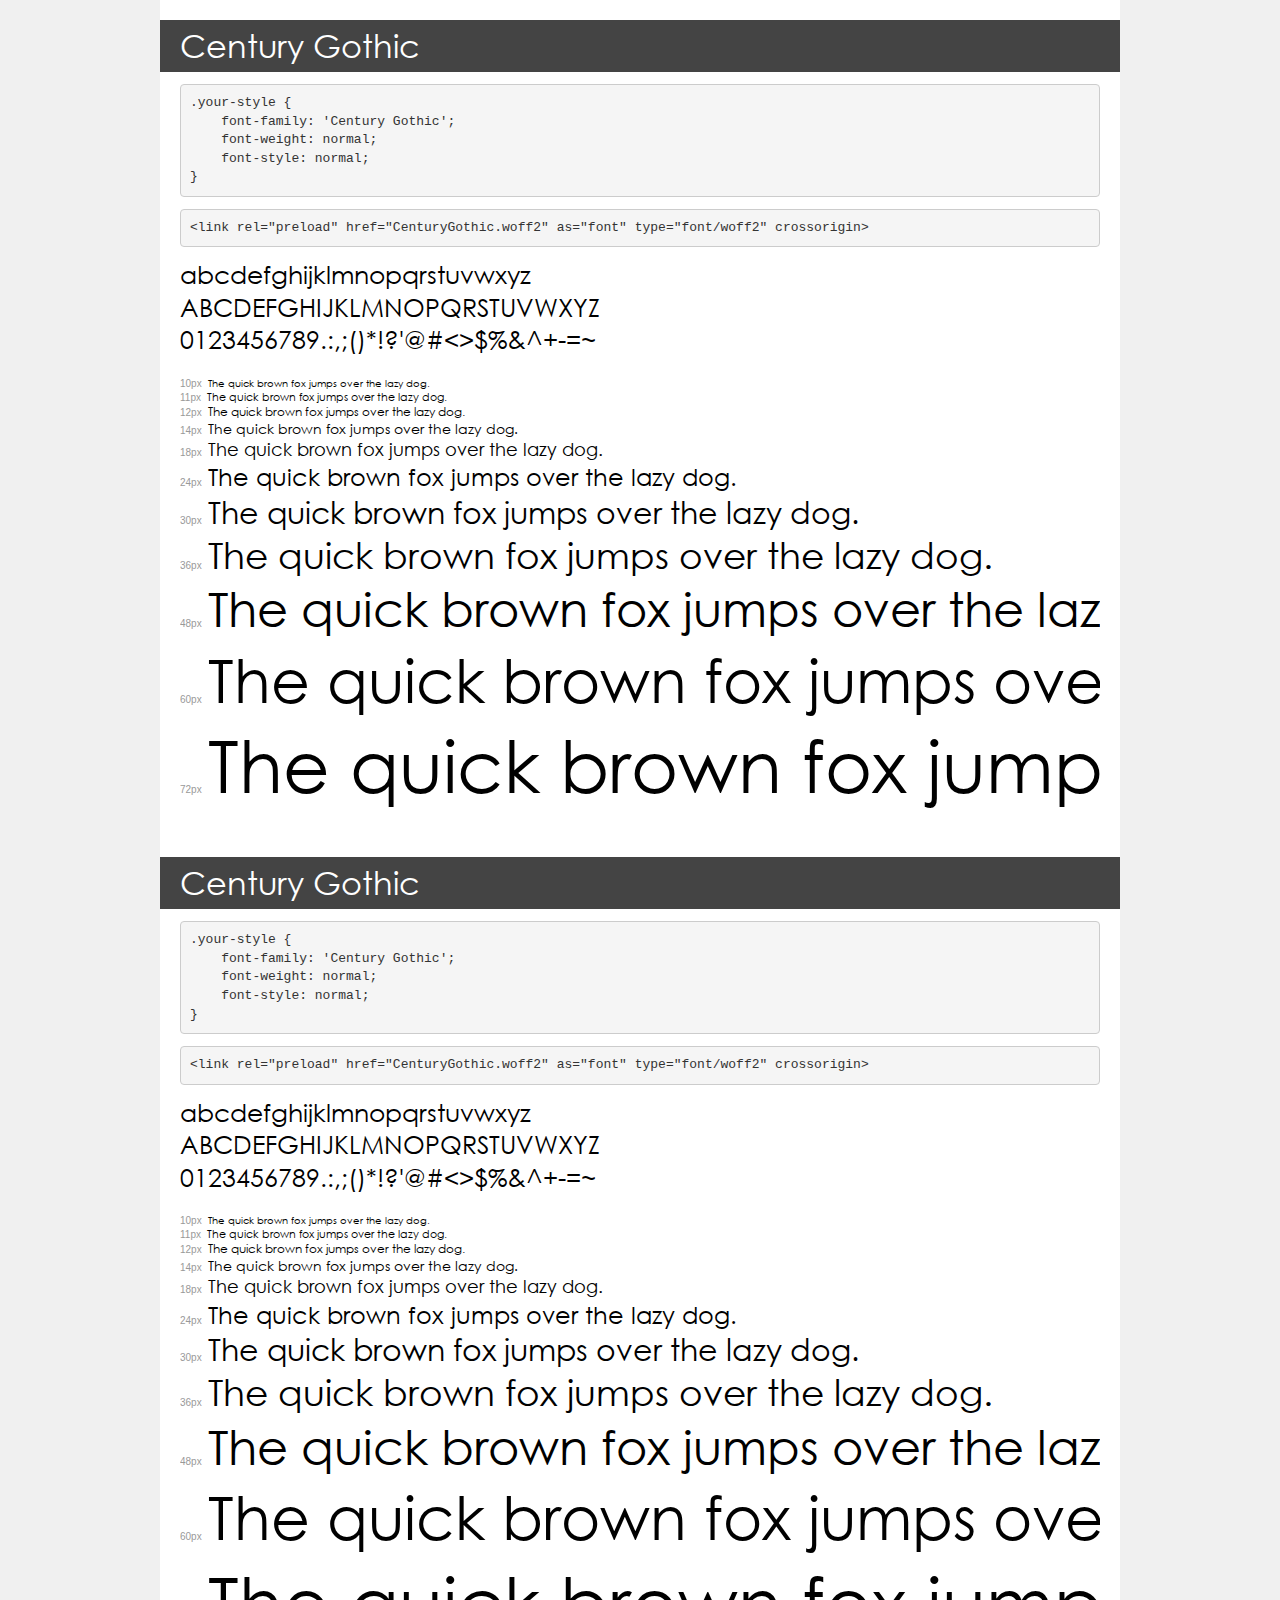
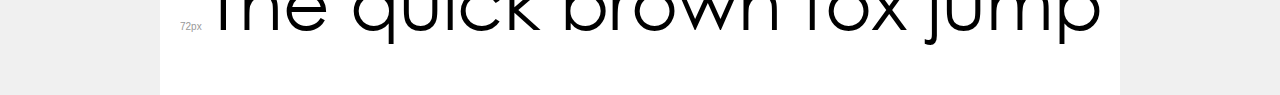
<file: fonts/demo.html>
<!DOCTYPE html>
<html lang="en">
<head>
    <meta charset="utf-8">
    <meta http-equiv="X-UA-Compatible" content="IE=edge">
    <meta name="viewport" content="width=device-width, initial-scale=1">
    <meta name="robots" content="noindex, noarchive">
    <meta name="format-detection" content="telephone=no">
    <title>Transfonter demo</title>
    <link href="stylesheet.css" rel="stylesheet">
    <style>
        /*
        http://meyerweb.com/eric/tools/css/reset/
        v2.0 | 20110126
        License: none (public domain)
        */
        html, body, div, span, applet, object, iframe,
        h1, h2, h3, h4, h5, h6, p, blockquote, pre,
        a, abbr, acronym, address, big, cite, code,
        del, dfn, em, img, ins, kbd, q, s, samp,
        small, strike, strong, sub, sup, tt, var,
        b, u, i, center,
        dl, dt, dd, ol, ul, li,
        fieldset, form, label, legend,
        table, caption, tbody, tfoot, thead, tr, th, td,
        article, aside, canvas, details, embed,
        figure, figcaption, footer, header, hgroup,
        menu, nav, output, ruby, section, summary,
        time, mark, audio, video {
            margin: 0;
            padding: 0;
            border: 0;
            font-size: 100%;
            font: inherit;
            vertical-align: baseline;
        }
        /* HTML5 display-role reset for older browsers */
        article, aside, details, figcaption, figure,
        footer, header, hgroup, menu, nav, section {
            display: block;
        }
        body {
            line-height: 1;
        }
        ol, ul {
            list-style: none;
        }
        blockquote, q {
            quotes: none;
        }
        blockquote:before, blockquote:after,
        q:before, q:after {
            content: '';
            content: none;
        }
        table {
            border-collapse: collapse;
            border-spacing: 0;
        }
        /* demo styles */
        body {
            background: #f0f0f0;
            color: #000;
        }
        .page {
            background: #fff;
            width: 920px;
            margin: 0 auto;
            padding: 20px 20px 0 20px;
            overflow: hidden;
        }
        .font-container {
            overflow-x: auto;
            overflow-y: hidden;
            margin-bottom: 40px;
            line-height: 1.3;
            white-space: nowrap;
            padding-bottom: 5px;
        }
        h1 {
            position: relative;
            background: #444;
            font-size: 32px;
            color: #fff;
            padding: 10px 20px;
            margin: 0 -20px 12px -20px;
        }
        .letters {
            font-size: 25px;
            margin-bottom: 20px;
        }
        .s10:before {
            content: '10px';
        }
        .s11:before {
            content: '11px';
        }
        .s12:before {
            content: '12px';
        }
        .s14:before {
            content: '14px';
        }
        .s18:before {
            content: '18px';
        }
        .s24:before {
            content: '24px';
        }
        .s30:before {
            content: '30px';
        }
        .s36:before {
            content: '36px';
        }
        .s48:before {
            content: '48px';
        }
        .s60:before {
            content: '60px';
        }
        .s72:before {
            content: '72px';
        }
        .s10:before, .s11:before, .s12:before, .s14:before,
        .s18:before, .s24:before, .s30:before, .s36:before,
        .s48:before, .s60:before, .s72:before {
            font-family: Arial, sans-serif;
            font-size: 10px;
            font-weight: normal;
            font-style: normal;
            color: #999;
            padding-right: 6px;
        }
        pre {
            display: block;
            padding: 9px;
            margin: 0 0 12px;
            font-family: Monaco, Menlo, Consolas, "Courier New", monospace;
            font-size: 13px;
            line-height: 1.428571429;
            color: #333;
            font-weight: normal;
            font-style: normal;
            background-color: #f5f5f5;
            border: 1px solid #ccc;
            overflow-x: auto;
            border-radius: 4px;
        }
        /* responsive */
        @media (max-width: 959px) {
            .page {
                width: auto;
                margin: 0;
            }
        }
    </style>
</head>
<body>
<div class="page">
    <div class="demo">
        <h1 style="font-family: 'Century Gothic'; font-weight: normal; font-style: normal;">Century Gothic</h1>
        <pre title="Usage">.your-style {
    font-family: 'Century Gothic';
    font-weight: normal;
    font-style: normal;
}</pre>
        <pre title="Preload (optional)">
&lt;link rel=&quot;preload&quot; href=&quot;CenturyGothic.woff2&quot; as=&quot;font&quot; type=&quot;font/woff2&quot; crossorigin&gt;</pre>
        <div class="font-container" style="font-family: 'Century Gothic'; font-weight: normal; font-style: normal;">
            <p class="letters">
                abcdefghijklmnopqrstuvwxyz<br>
ABCDEFGHIJKLMNOPQRSTUVWXYZ<br>
                0123456789.:,;()*!?'@#&lt;&gt;$%&^+-=~
            </p>
            <p class="s10" style="font-size: 10px;">The quick brown fox jumps over the lazy dog.</p>
            <p class="s11" style="font-size: 11px;">The quick brown fox jumps over the lazy dog.</p>
            <p class="s12" style="font-size: 12px;">The quick brown fox jumps over the lazy dog.</p>
            <p class="s14" style="font-size: 14px;">The quick brown fox jumps over the lazy dog.</p>
            <p class="s18" style="font-size: 18px;">The quick brown fox jumps over the lazy dog.</p>
            <p class="s24" style="font-size: 24px;">The quick brown fox jumps over the lazy dog.</p>
            <p class="s30" style="font-size: 30px;">The quick brown fox jumps over the lazy dog.</p>
            <p class="s36" style="font-size: 36px;">The quick brown fox jumps over the lazy dog.</p>
            <p class="s48" style="font-size: 48px;">The quick brown fox jumps over the lazy dog.</p>
            <p class="s60" style="font-size: 60px;">The quick brown fox jumps over the lazy dog.</p>
            <p class="s72" style="font-size: 72px;">The quick brown fox jumps over the lazy dog.</p>
        </div>
    </div>

    <div class="demo">
        <h1 style="font-family: 'Century Gothic'; font-weight: normal; font-style: normal;">Century Gothic</h1>
        <pre title="Usage">.your-style {
    font-family: 'Century Gothic';
    font-weight: normal;
    font-style: normal;
}</pre>
        <pre title="Preload (optional)">
&lt;link rel=&quot;preload&quot; href=&quot;CenturyGothic.woff2&quot; as=&quot;font&quot; type=&quot;font/woff2&quot; crossorigin&gt;</pre>
        <div class="font-container" style="font-family: 'Century Gothic'; font-weight: normal; font-style: normal;">
            <p class="letters">
                abcdefghijklmnopqrstuvwxyz<br>
ABCDEFGHIJKLMNOPQRSTUVWXYZ<br>
                0123456789.:,;()*!?'@#&lt;&gt;$%&^+-=~
            </p>
            <p class="s10" style="font-size: 10px;">The quick brown fox jumps over the lazy dog.</p>
            <p class="s11" style="font-size: 11px;">The quick brown fox jumps over the lazy dog.</p>
            <p class="s12" style="font-size: 12px;">The quick brown fox jumps over the lazy dog.</p>
            <p class="s14" style="font-size: 14px;">The quick brown fox jumps over the lazy dog.</p>
            <p class="s18" style="font-size: 18px;">The quick brown fox jumps over the lazy dog.</p>
            <p class="s24" style="font-size: 24px;">The quick brown fox jumps over the lazy dog.</p>
            <p class="s30" style="font-size: 30px;">The quick brown fox jumps over the lazy dog.</p>
            <p class="s36" style="font-size: 36px;">The quick brown fox jumps over the lazy dog.</p>
            <p class="s48" style="font-size: 48px;">The quick brown fox jumps over the lazy dog.</p>
            <p class="s60" style="font-size: 60px;">The quick brown fox jumps over the lazy dog.</p>
            <p class="s72" style="font-size: 72px;">The quick brown fox jumps over the lazy dog.</p>
        </div>
    </div>

</div>
</body>
</html>
</file>
<file: fonts/stylesheet.css>
@font-face {
    font-family: 'Century Gothic';
    src: url('CenturyGothic.woff2') format('woff2'),
        url('CenturyGothic.woff') format('woff');
    font-weight: normal;
    font-style: normal;
    font-display: swap;
}

@font-face {
    font-family: 'Century Gothic';
    src: url('CenturyGothic.woff2') format('woff2'),
        url('CenturyGothic.woff') format('woff');
    font-weight: normal;
    font-style: normal;
    font-display: swap;
}
</file>
